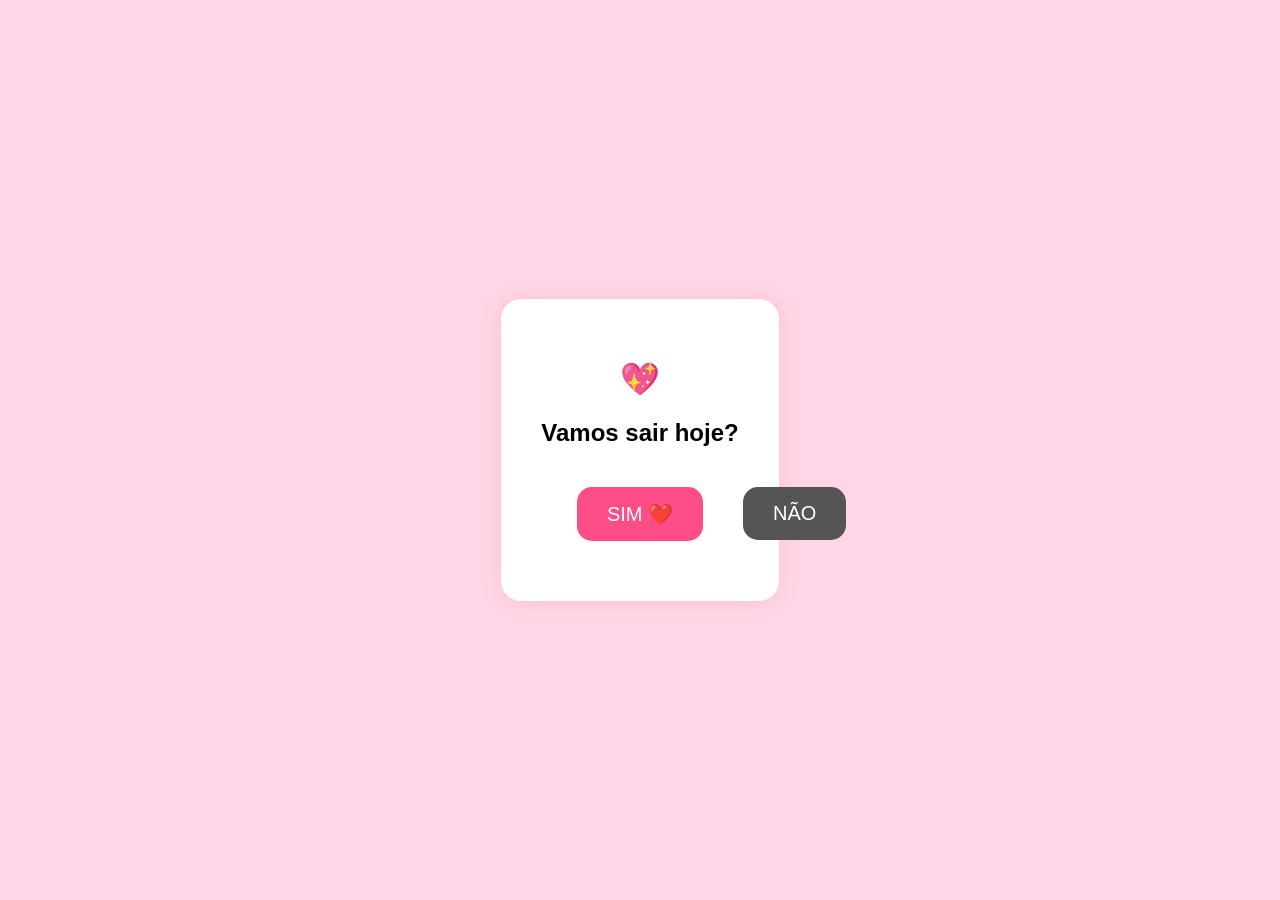
<file: index.html>
<!DOCTYPE html>
<html lang="pt-BR">

<head>

<meta charset="UTF-8">
<title>💖 Convite Especial 💖</title>

<link rel="stylesheet" href="style.css">

</head>

<body>

<div class="container">

<h1>💖</h1>

<h2>Vamos sair hoje?</h2>

<div class="botoes">

<button id="sim">
SIM ❤️
</button>

<button id="nao">
NÃO
</button>

</div>

</div>

<script src="script.js"></script>

</body>

</html>
</file>
<file: style.css>
body{

background:#ffd6e7;

font-family:Arial;

display:flex;

justify-content:center;

align-items:center;

height:100vh;

margin:0;

}

.container{

text-align:center;

background:white;

padding:40px;

border-radius:20px;

box-shadow:0 0 20px pink;

}

button{

padding:15px 30px;

margin:20px;

font-size:20px;

border:none;

border-radius:15px;

cursor:pointer;

}

#sim{

background:#ff4d88;

color:white;

}

#nao{

position:absolute;

background:#555;

color:white;

}
</file>
